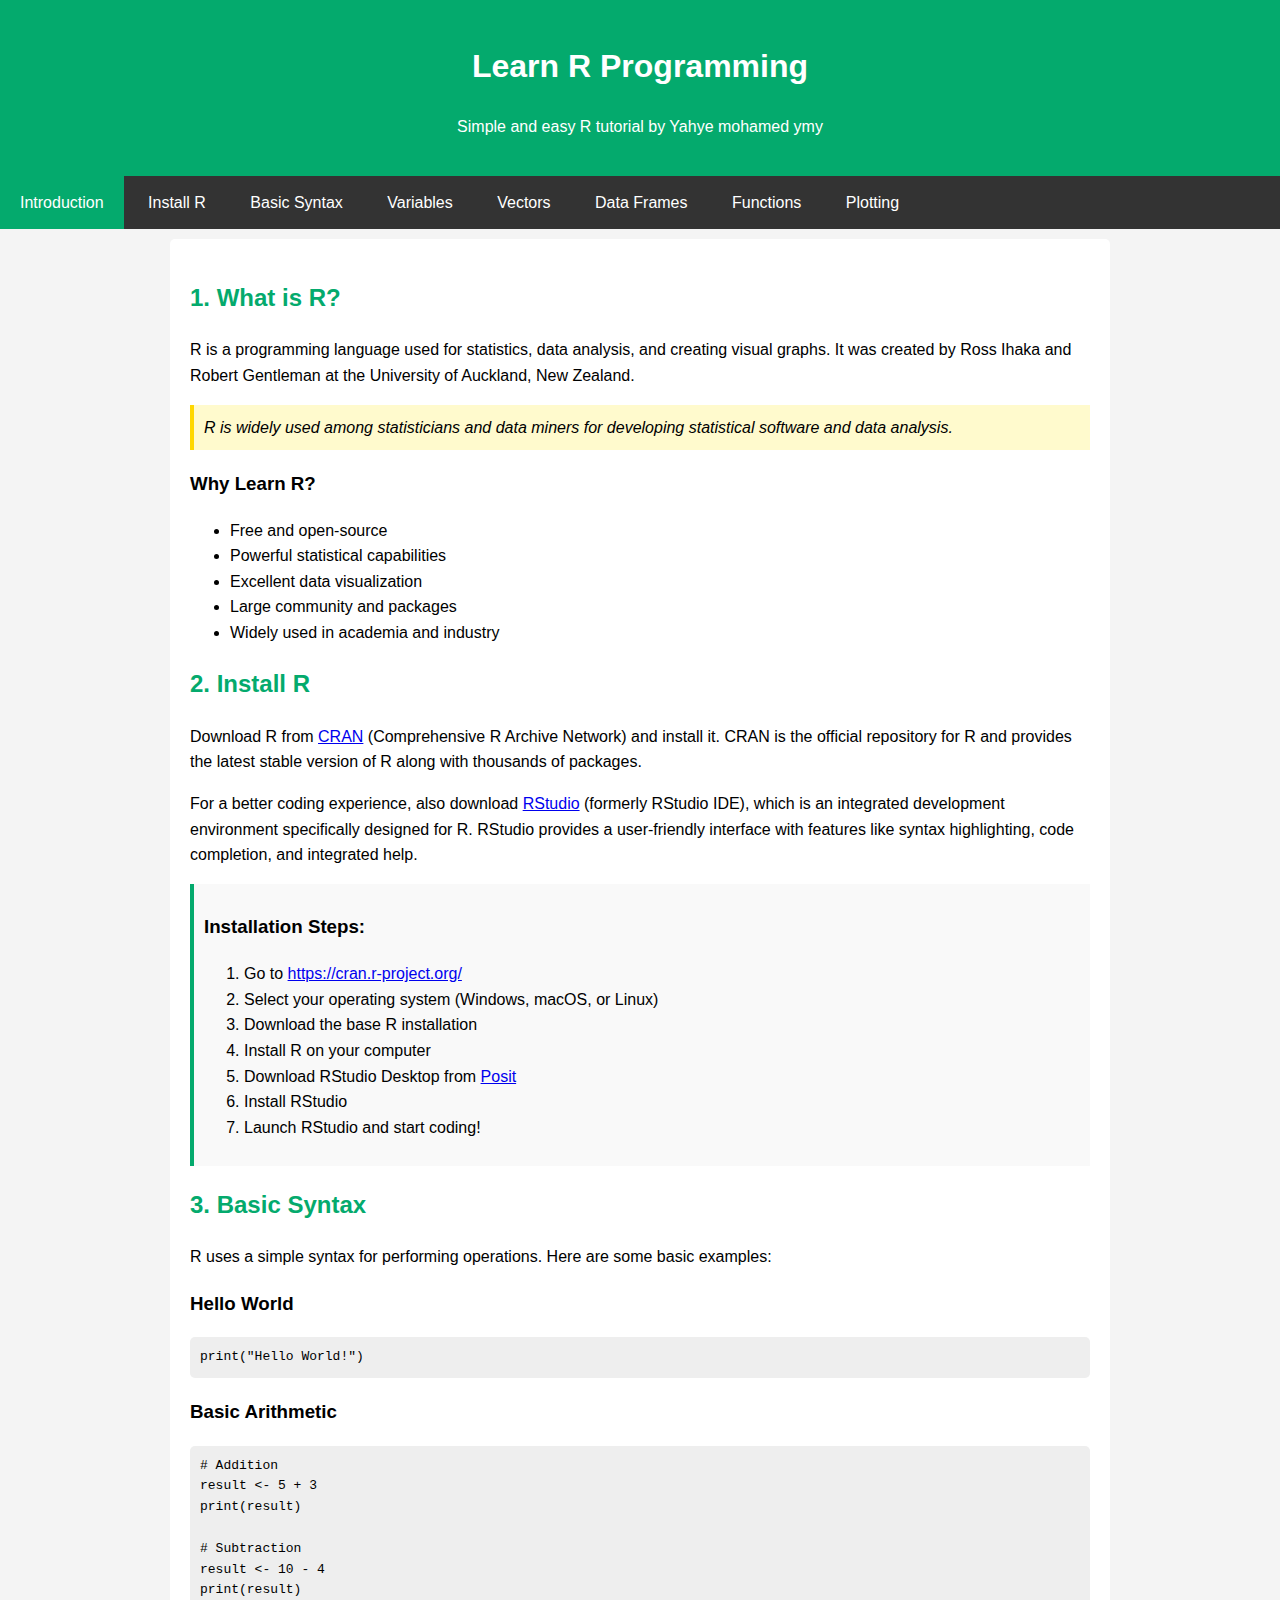
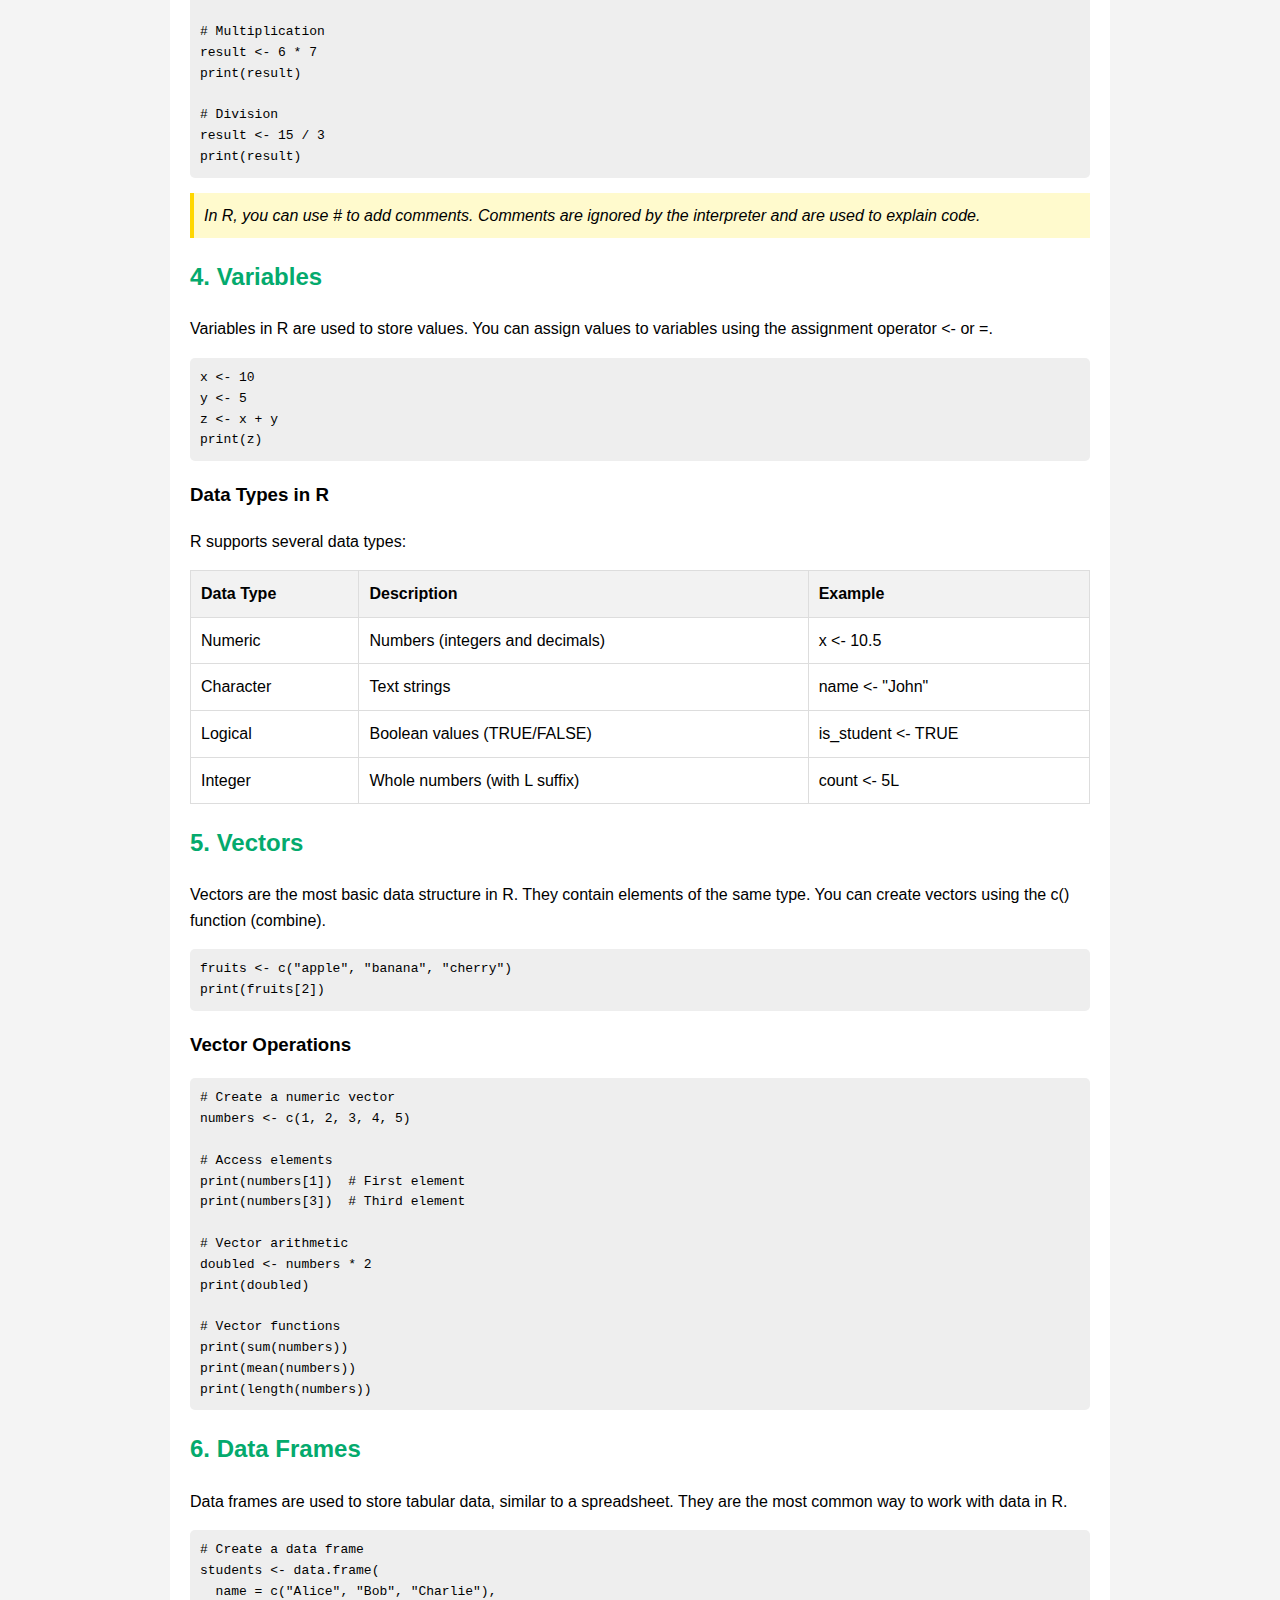
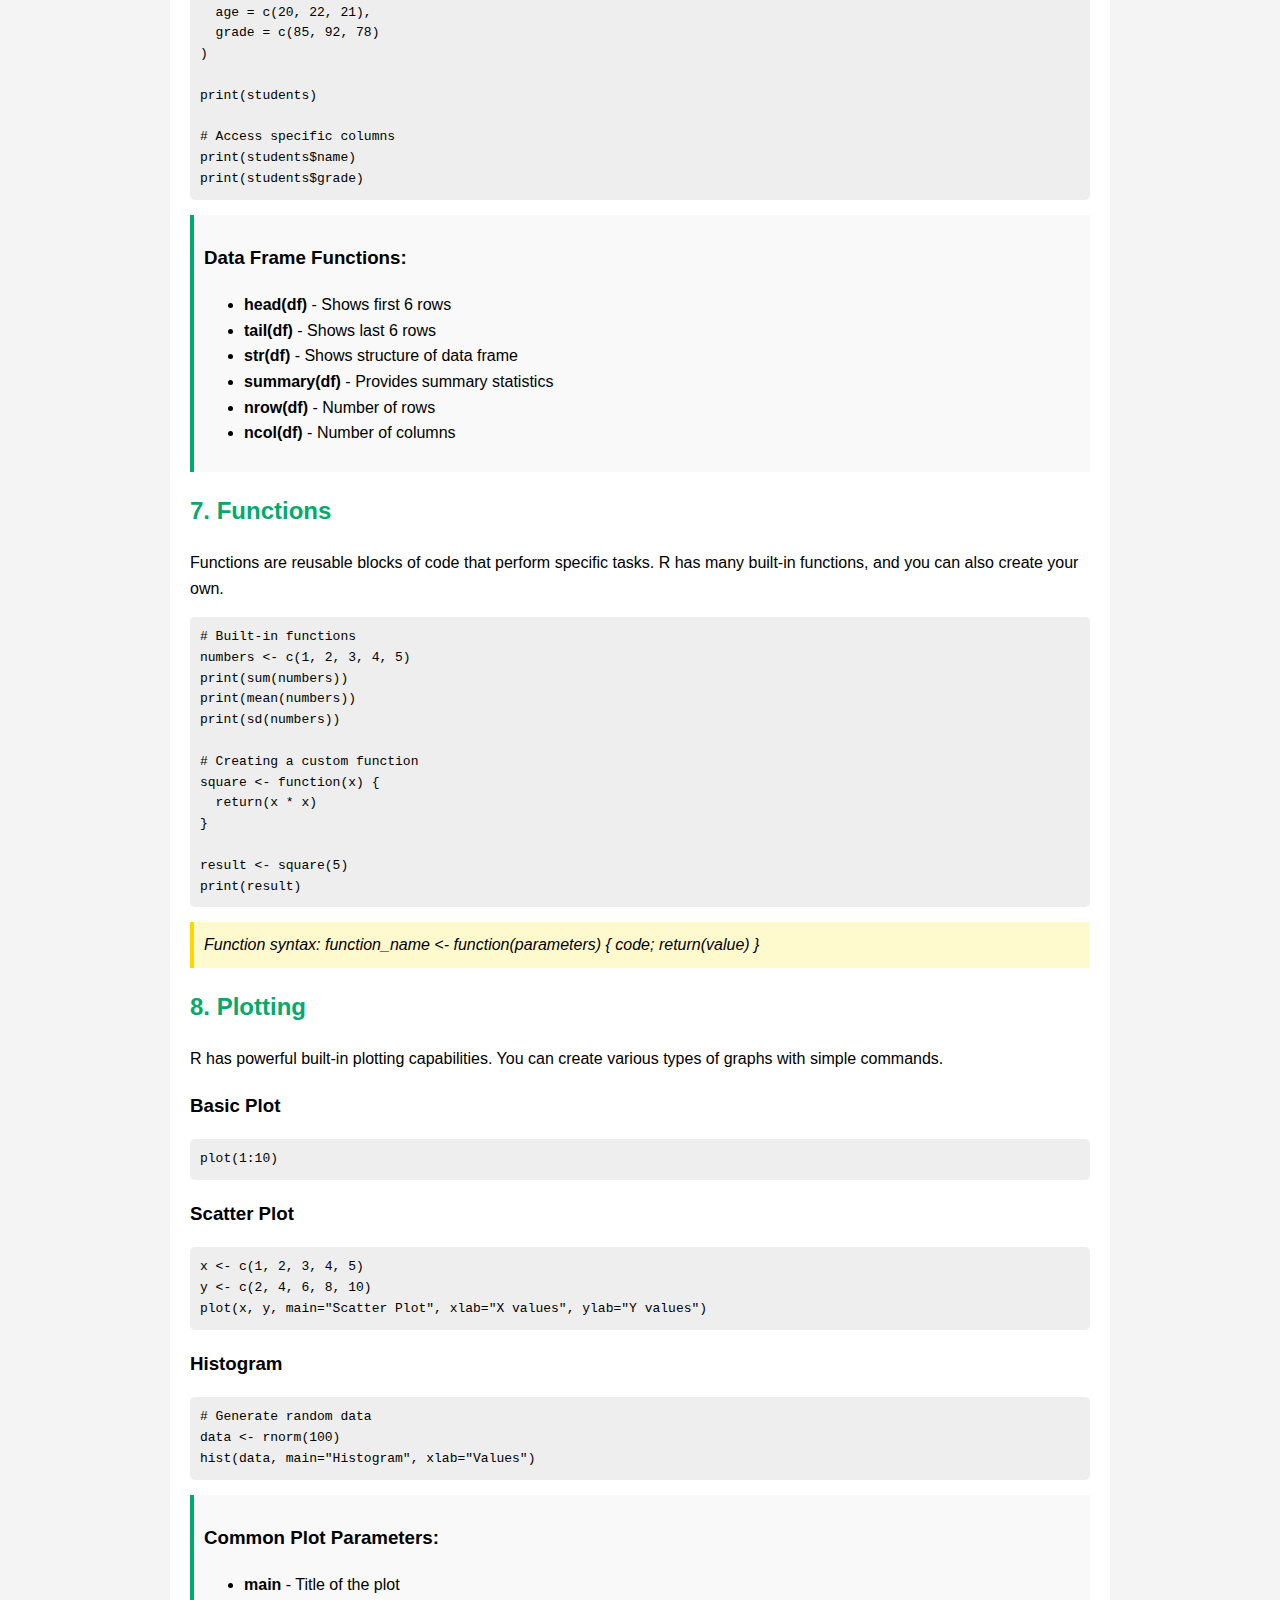
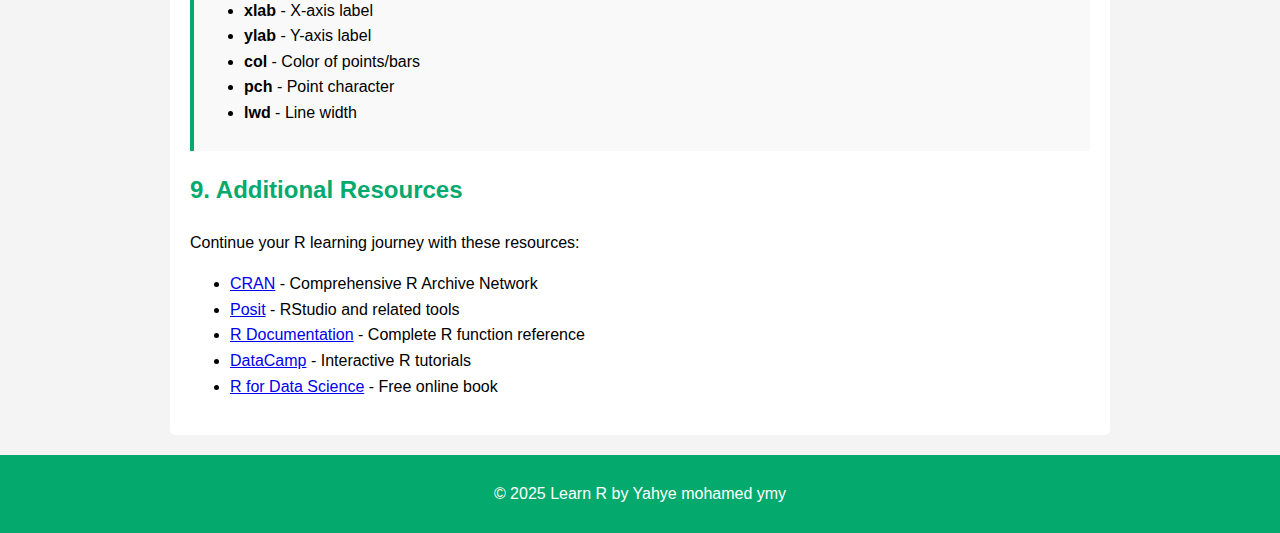
<file: index.html>
<!DOCTYPE html>
<html lang="en">
<head>
  <meta charset="UTF-8">
  <meta name="viewport" content="width=device-width, initial-scale=1.0">
  <title>Learn R - Simple Tutorial</title>
  <style>
    /* Reset some defaults */
    body {
      margin: 0;
      font-family: Arial, sans-serif;
      background-color: #f4f4f4;
      line-height: 1.6;
    }

    /* Header */
    header {
      background: #04AA6D;
      color: white;
      padding: 20px;
      text-align: center;
    }

    /* Navigation Bar */
    nav {
      background: #333;
      overflow: hidden;
    }
    nav a {
      color: white;
      padding: 14px 20px;
      display: inline-block;
      text-decoration: none;
    }
    nav a:hover {
      background: #575757;
    }
    nav a.active {
      background: #04AA6D;
    }

    /* Main Content */
    main {
      padding: 20px;
      max-width: 900px;
      margin: auto;
      background: white;
      margin-top: 10px;
      border-radius: 5px;
    }

    /* Headings */
    h2 {
      color: #04AA6D;
    }

    /* Code Blocks */
    pre {
      background: #eee;
      padding: 10px;
      border-radius: 5px;
      overflow-x: auto;
    }

    /* Footer */
    footer {
      background: #04AA6D;
      color: white;
      text-align: center;
      padding: 10px;
      margin-top: 20px;
    }

    /* Table styling */
    table {
      width: 100%;
      border-collapse: collapse;
      margin: 15px 0;
    }
    table, th, td {
      border: 1px solid #ddd;
    }
    th, td {
      padding: 10px;
      text-align: left;
    }
    th {
      background-color: #f2f2f2;
    }

    /* Responsive design */
    @media (max-width: 600px) {
      nav a {
        padding: 14px 10px;
        font-size: 14px;
      }
    }

    /* Additional content styling */
    .example {
      background-color: #f9f9f9;
      border-left: 4px solid #04AA6D;
      padding: 10px;
      margin: 15px 0;
    }

    .note {
      background-color: #fffacd;
      border-left: 4px solid #ffd700;
      padding: 10px;
      margin: 15px 0;
      font-style: italic;
    }

    /* Language switch */
    .lang-switch {
      position: absolute;
      top: 10px;
      right: 20px;
      padding: 5px 10px;
      background: #04AA6D;
      color: white;
      border: none;
      border-radius: 4px;
      cursor: pointer;
    }

    /* Back to top button */
    .back-to-top {
      position: fixed;
      bottom: 20px;
      right: 20px;
      background: #04AA6D;
      color: white;
      padding: 10px 15px;
      border-radius: 4px;
      text-decoration: none;
      display: none;
    }
  </style>
</head>
<body>

<!-- Header -->
<header>
  <h1>Learn R Programming</h1>
  <p>Simple and easy R tutorial by Yahye mohamed ymy</p>
</header>

<!-- Navigation -->
<nav>
  <a href="#intro" class="nav-link active">Introduction</a>
  <a href="#install" class="nav-link">Install R</a>
  <a href="#syntax" class="nav-link">Basic Syntax</a>
  <a href="#variables" class="nav-link">Variables</a>
  <a href="#vectors" class="nav-link">Vectors</a>
  <a href="#dataframes" class="nav-link">Data Frames</a>
  <a href="#functions" class="nav-link">Functions</a>
  <a href="#plotting" class="nav-link">Plotting</a>
</nav>

<!-- Main Content -->
<main>
  <section id="intro">
    <h2>1. What is R?</h2>
    <p>R is a programming language used for statistics, data analysis, and creating visual graphs. It was created by Ross Ihaka and Robert Gentleman at the University of Auckland, New Zealand.</p>
    
    <div class="note">
      R is widely used among statisticians and data miners for developing statistical software and data analysis.
    </div>
    
    <h3>Why Learn R?</h3>
    <ul>
      <li>Free and open-source</li>
      <li>Powerful statistical capabilities</li>
      <li>Excellent data visualization</li>
      <li>Large community and packages</li>
      <li>Widely used in academia and industry</li>
    </ul>
  </section>

  <section id="install">
    <h2>2. Install R</h2>
    <p>Download R from <a href="https://cran.r-project.org/" target="_blank">CRAN</a> (Comprehensive R Archive Network) and install it. CRAN is the official repository for R and provides the latest stable version of R along with thousands of packages.</p>
    
    <p>For a better coding experience, also download <a href="https://posit.co/download/rstudio-desktop/" target="_blank">RStudio</a> (formerly RStudio IDE), which is an integrated development environment specifically designed for R. RStudio provides a user-friendly interface with features like syntax highlighting, code completion, and integrated help.</p>
    
    <div class="example">
      <h3>Installation Steps:</h3>
      <ol>
        <li>Go to <a href="https://cran.r-project.org/" target="_blank">https://cran.r-project.org/</a></li>
        <li>Select your operating system (Windows, macOS, or Linux)</li>
        <li>Download the base R installation</li>
        <li>Install R on your computer</li>
        <li>Download RStudio Desktop from <a href="https://posit.co/download/rstudio-desktop/" target="_blank">Posit</a></li>
        <li>Install RStudio</li>
        <li>Launch RStudio and start coding!</li>
      </ol>
    </div>
  </section>

  <section id="syntax">
    <h2>3. Basic Syntax</h2>
    <p>R uses a simple syntax for performing operations. Here are some basic examples:</p>
    
    <h3>Hello World</h3>
    <pre><code>print("Hello World!")</code></pre>
    
    <h3>Basic Arithmetic</h3>
    <pre><code># Addition
result <- 5 + 3
print(result)

# Subtraction
result <- 10 - 4
print(result)

# Multiplication
result <- 6 * 7
print(result)

# Division
result <- 15 / 3
print(result)</code></pre>
    
    <div class="note">
      In R, you can use # to add comments. Comments are ignored by the interpreter and are used to explain code.
    </div>
  </section>

  <section id="variables">
    <h2>4. Variables</h2>
    <p>Variables in R are used to store values. You can assign values to variables using the assignment operator <- or =.</p>
    
    <pre><code>x <- 10
y <- 5
z <- x + y
print(z)</code></pre>
    
    <h3>Data Types in R</h3>
    <p>R supports several data types:</p>
    <table>
      <tr>
        <th>Data Type</th>
        <th>Description</th>
        <th>Example</th>
      </tr>
      <tr>
        <td>Numeric</td>
        <td>Numbers (integers and decimals)</td>
        <td>x <- 10.5</td>
      </tr>
      <tr>
        <td>Character</td>
        <td>Text strings</td>
        <td>name <- "John"</td>
      </tr>
      <tr>
        <td>Logical</td>
        <td>Boolean values (TRUE/FALSE)</td>
        <td>is_student <- TRUE</td>
      </tr>
      <tr>
        <td>Integer</td>
        <td>Whole numbers (with L suffix)</td>
        <td>count <- 5L</td>
      </tr>
    </table>
  </section>

  <section id="vectors">
    <h2>5. Vectors</h2>
    <p>Vectors are the most basic data structure in R. They contain elements of the same type. You can create vectors using the c() function (combine).</p>
    
    <pre><code>fruits <- c("apple", "banana", "cherry")
print(fruits[2])</code></pre>
    
    <h3>Vector Operations</h3>
    <pre><code># Create a numeric vector
numbers <- c(1, 2, 3, 4, 5)

# Access elements
print(numbers[1])  # First element
print(numbers[3])  # Third element

# Vector arithmetic
doubled <- numbers * 2
print(doubled)

# Vector functions
print(sum(numbers))
print(mean(numbers))
print(length(numbers))</code></pre>
  </section>
  
  <section id="dataframes">
    <h2>6. Data Frames</h2>
    <p>Data frames are used to store tabular data, similar to a spreadsheet. They are the most common way to work with data in R.</p>
    
    <pre><code># Create a data frame
students <- data.frame(
  name = c("Alice", "Bob", "Charlie"),
  age = c(20, 22, 21),
  grade = c(85, 92, 78)
)

print(students)

# Access specific columns
print(students$name)
print(students$grade)</code></pre>
    
    <div class="example">
      <h3>Data Frame Functions:</h3>
      <ul>
        <li><strong>head(df)</strong> - Shows first 6 rows</li>
        <li><strong>tail(df)</strong> - Shows last 6 rows</li>
        <li><strong>str(df)</strong> - Shows structure of data frame</li>
        <li><strong>summary(df)</strong> - Provides summary statistics</li>
        <li><strong>nrow(df)</strong> - Number of rows</li>
        <li><strong>ncol(df)</strong> - Number of columns</li>
      </ul>
    </div>
  </section>
  
  <section id="functions">
    <h2>7. Functions</h2>
    <p>Functions are reusable blocks of code that perform specific tasks. R has many built-in functions, and you can also create your own.</p>
    
    <pre><code># Built-in functions
numbers <- c(1, 2, 3, 4, 5)
print(sum(numbers))
print(mean(numbers))
print(sd(numbers))

# Creating a custom function
square <- function(x) {
  return(x * x)
}

result <- square(5)
print(result)</code></pre>
    
    <div class="note">
      Function syntax: function_name <- function(parameters) { code; return(value) }
    </div>
  </section>

  <section id="plotting">
    <h2>8. Plotting</h2>
    <p>R has powerful built-in plotting capabilities. You can create various types of graphs with simple commands.</p>
    
    <h3>Basic Plot</h3>
    <pre><code>plot(1:10)</code></pre>
    
    <h3>Scatter Plot</h3>
    <pre><code>x <- c(1, 2, 3, 4, 5)
y <- c(2, 4, 6, 8, 10)
plot(x, y, main="Scatter Plot", xlab="X values", ylab="Y values")</code></pre>
    
    <h3>Histogram</h3>
    <pre><code># Generate random data
data <- rnorm(100)
hist(data, main="Histogram", xlab="Values")</code></pre>
    
    <div class="example">
      <h3>Common Plot Parameters:</h3>
      <ul>
        <li><strong>main</strong> - Title of the plot</li>
        <li><strong>xlab</strong> - X-axis label</li>
        <li><strong>ylab</strong> - Y-axis label</li>
        <li><strong>col</strong> - Color of points/bars</li>
        <li><strong>pch</strong> - Point character</li>
        <li><strong>lwd</strong> - Line width</li>
      </ul>
    </div>
  </section>
  
  <section id="resources">
    <h2>9. Additional Resources</h2>
    <p>Continue your R learning journey with these resources:</p>
    <ul>
      <li><a href="https://cran.r-project.org/" target="_blank">CRAN</a> - Comprehensive R Archive Network</li>
      <li><a href="https://posit.co/" target="_blank">Posit</a> - RStudio and related tools</li>
      <li><a href="https://www.rdocumentation.org/" target="_blank">R Documentation</a> - Complete R function reference</li>
      <li><a href="https://www.datacamp.com/courses/free-introduction-to-r" target="_blank">DataCamp</a> - Interactive R tutorials</li>
      <li><a href="https://r4ds.had.co.nz/" target="_blank">R for Data Science</a> - Free online book</li>
    </ul>
  </section>
</main>

<!-- Footer -->
<footer>
  <p>© 2025 Learn R by Yahye mohamed ymy</p>
</footer>

<!-- Back to top button -->
<a href="#" class="back-to-top">↑ Top</a>

<script>
  // Add active class to current navigation link
  document.addEventListener('DOMContentLoaded', function() {
    const navLinks = document.querySelectorAll('.nav-link');
    const sections = document.querySelectorAll('section');
    
    // Back to top button
    const backToTop = document.querySelector('.back-to-top');
    
    window.addEventListener('scroll', function() {
      // Show back to top button when scrolled down
      if (window.pageYOffset > 300) {
        backToTop.style.display = 'block';
      } else {
        backToTop.style.display = 'none';
      }
      
      // Add active class to navigation based on scroll position
      let current = '';
      sections.forEach(section => {
        const sectionTop = section.offsetTop;
        const sectionHeight = section.clientHeight;
        if (pageYOffset >= sectionTop - 100) {
          current = section.getAttribute('id');
        }
      });
      
      navLinks.forEach(link => {
        link.classList.remove('active');
        if (link.getAttribute('href') === '#' + current) {
          link.classList.add('active');
        }
      });
    });
    
    // Smooth scrolling for navigation links
    navLinks.forEach(link => {
      link.addEventListener('click', function(e) {
        e.preventDefault();
        const targetId = this.getAttribute('href');
        const targetSection = document.querySelector(targetId);
        window.scrollTo({
          top: targetSection.offsetTop - 70,
          behavior: 'smooth'
        });
      });
    });
    
    // Smooth scrolling for back to top
    backToTop.addEventListener('click', function(e) {
      e.preventDefault();
      window.scrollTo({
        top: 0,
        behavior: 'smooth'
      });
    });
  });
</script>
</body>
</html>
</file>
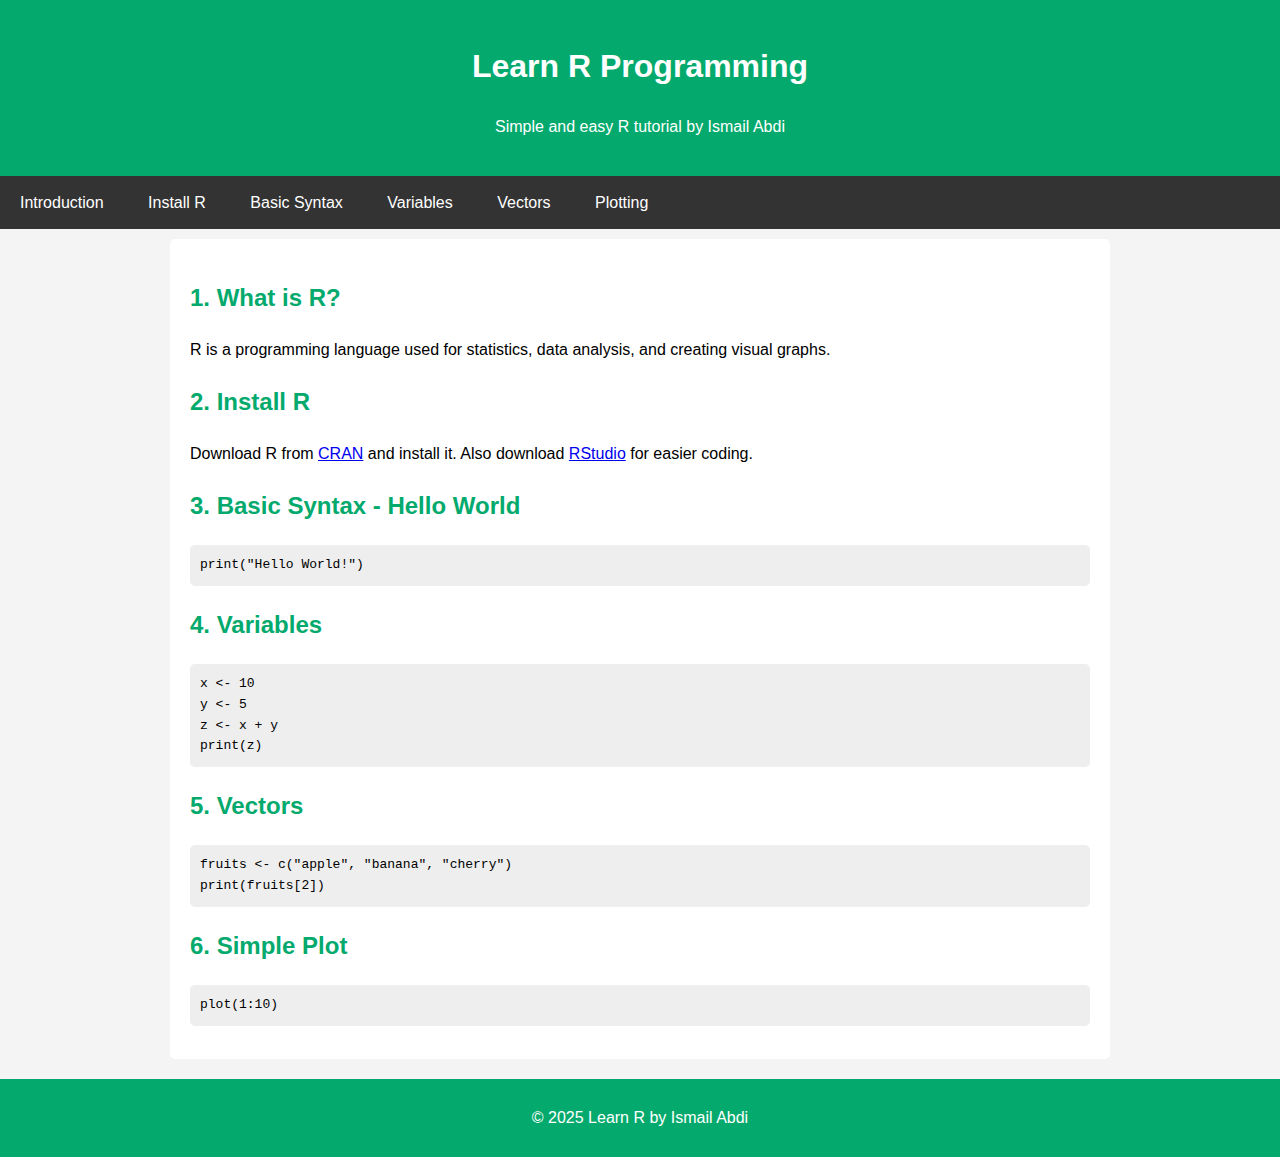
<file: learn-r/index.html>
<!DOCTYPE html>
<html lang="en">
<head>
  <meta charset="UTF-8">
  <meta name="viewport" content="width=device-width, initial-scale=1.0">
  <title>Learn R - Simple Tutorial</title>
  <link rel="stylesheet" href="style.css">
</head>
<body>

<!-- Header -->
<header>
  <h1>Learn R Programming</h1>
  <p>Simple and easy R tutorial by Ismail Abdi</p>
</header>

<!-- Navigation -->
<nav>
  <a href="#intro">Introduction</a>
  <a href="#install">Install R</a>
  <a href="#syntax">Basic Syntax</a>
  <a href="#variables">Variables</a>
  <a href="#vectors">Vectors</a>
  <a href="#plotting">Plotting</a>
</nav>

<!-- Main Content -->
<main>
  <section id="intro">
    <h2>1. What is R?</h2>
    <p>R is a programming language used for statistics, data analysis, and creating visual graphs.</p>
  </section>

  <section id="install">
    <h2>2. Install R</h2>
    <p>Download R from <a href="https://cran.r-project.org/" target="_blank">CRAN</a> and install it. 
       Also download <a href="https://posit.co/download/rstudio-desktop/" target="_blank">RStudio</a> for easier coding.</p>
  </section>

  <section id="syntax">
    <h2>3. Basic Syntax - Hello World</h2>
    <pre><code>print("Hello World!")</code></pre>
  </section>

  <section id="variables">
    <h2>4. Variables</h2>
    <pre><code>x <- 10
y <- 5
z <- x + y
print(z)</code></pre>
  </section>

  <section id="vectors">
    <h2>5. Vectors</h2>
    <pre><code>fruits <- c("apple", "banana", "cherry")
print(fruits[2])</code></pre>
  </section>

  <section id="plotting">
    <h2>6. Simple Plot</h2>
    <pre><code>plot(1:10)</code></pre>
  </section>
</main>

<!-- Footer -->
<footer>
  <p>© 2025 Learn R by Ismail Abdi</p>
</footer>

</body>
</html>
</file>
<file: learn-r/style.css>
/* Reset some defaults */
body {
  margin: 0;
  font-family: Arial, sans-serif;
  background-color: #f4f4f4;
  line-height: 1.6;
}

/* Header */
header {
  background: #04AA6D;
  color: white;
  padding: 20px;
  text-align: center;
}

/* Navigation Bar */
nav {
  background: #333;
  overflow: hidden;
}
nav a {
  color: white;
  padding: 14px 20px;
  display: inline-block;
  text-decoration: none;
}
nav a:hover {
  background: #575757;
}

/* Main Content */
main {
  padding: 20px;
  max-width: 900px;
  margin: auto;
  background: white;
  margin-top: 10px;
  border-radius: 5px;
}

/* Headings */
h2 {
  color: #04AA6D;
}

/* Code Blocks */
pre {
  background: #eee;
  padding: 10px;
  border-radius: 5px;
  overflow-x: auto;
}

/* Footer */
footer {
  background: #04AA6D;
  color: white;
  text-align: center;
  padding: 10px;
  margin-top: 20px;
}
</file>
